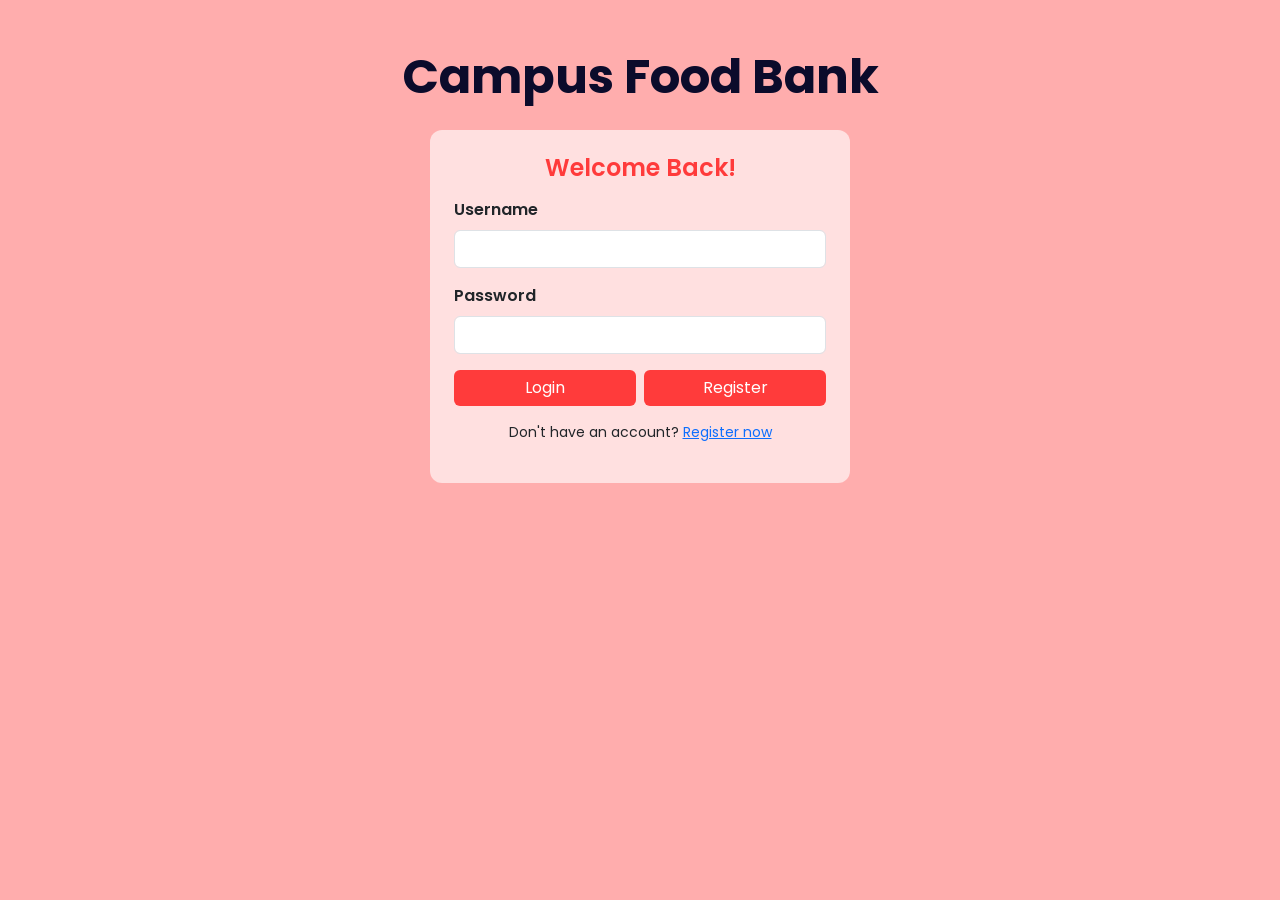
<file: Campus Food Bank_and_Smart_Meal_Planning_System/index.html>
<!DOCTYPE html>
<html lang="en">
<head>
  <meta charset="UTF-8">
  <meta name="viewport" content="width=device-width, initial-scale=1.0">
  <title>Campus Food Bank - Login</title>
  <link href="https://cdn.jsdelivr.net/npm/bootstrap@5.3.3/dist/css/bootstrap.min.css" rel="stylesheet">
  <link href="https://cdn.jsdelivr.net/npm/bootstrap-icons@1.11.3/font/bootstrap-icons.min.css" rel="stylesheet">
  <link href="https://fonts.googleapis.com/css2?family=Poppins:wght@400;600;700&display=swap" rel="stylesheet">
  <link href="style.css" rel="stylesheet">
</head>
<body>
  <div class="container py-5">
    <h1 class="text-center title mb-4">Campus Food Bank</h1>

    <div class="card form-card mx-auto p-4" id="loginBox">
      <h4 class="text-center red-text mb-3">Welcome Back!</h4>
      <form id="loginForm">
        <label class="form-label fw-semibold">Username</label>
        <input type="text" class="form-control mb-3" id="loginUser" required>
        <label class="form-label fw-semibold">Password</label>
        <input type="password" class="form-control mb-3" id="loginPass" required>
        <div class="d-flex gap-2">
          <button type="submit" class="btn btn-red w-50">Login</button>
          <button type="button" class="btn btn-red w-50" onclick="showRegister()">Register</button>
        </div>
      </form>
      <p class="text-center small mt-3 mb-0">Don't have an account? <a href="#" onclick="showRegister()">Register now</a></p>
      <div id="loginMsg" class="mt-3"></div>
    </div>

    <div class="card form-card mx-auto p-4 d-none" id="registerBox">
      <h4 class="text-center red-text mb-3">Welcome!</h4>
      <form id="registerForm">
        <label class="form-label fw-semibold">Create Username</label>
        <input type="text" class="form-control mb-3" id="regUser" required>
        <label class="form-label fw-semibold">Email</label>
        <input type="email" class="form-control mb-3" id="regEmail" required>
        <label class="form-label fw-semibold">Create Password</label>
        <input type="password" class="form-control mb-1" id="regPass" minlength="6" required>
        <div class="form-text mb-3">Password must be at least 6 characters.</div>
        <button type="submit" class="btn btn-red w-100">Register</button>
      </form>
      <p class="text-center small mt-3 mb-0">Already have an account? <a href="#" onclick="showLogin()">Login</a></p>
      <div id="regMsg" class="mt-3"></div>
    </div>
  </div>

  <script src="https://cdn.jsdelivr.net/npm/bootstrap@5.3.3/dist/js/bootstrap.bundle.min.js"></script>
  <script src="login.js"></script>
</body>
</html>
</file>
<file: Campus Food Bank_and_Smart_Meal_Planning_System/style.css>
body {
  background: #ffadad;
  font-family: "Poppins", sans-serif;
  min-height: 100vh;
}

.title {
  color: #0b0b2b;
  font-weight: 700;
  font-size: 3rem;
}

.dark-red {
  color: #a30000;
  font-weight: 700;
}

.red-text {
  color: #ff3b3b;
  font-weight: 600;
}

.form-card {
  background: #ffe0e0;
  border: none;
  border-radius: 12px;
  max-width: 420px;
}

.btn-red {
  background: #ff3b3b;
  color: white;
  border: none;
}

.btn-red:hover {
  background: #d92b2b;
  color: white;
}

.navbar {
  background: #ffe0e0;
}

.search-box {
  max-width: 600px;
  border-radius: 30px;
  overflow: hidden;
}

.search-box .form-control,
.search-box .input-group-text,
.search-box .btn {
  border: none;
}

.food-card {
  background: #1a1a1a;
  color: white;
  border-radius: 10px;
  text-align: center;
  transition: transform 0.2s;
}

.food-card:hover {
  transform: translateY(-4px);
}

.food-icon {
  font-size: 2.5rem;
}
</file>
